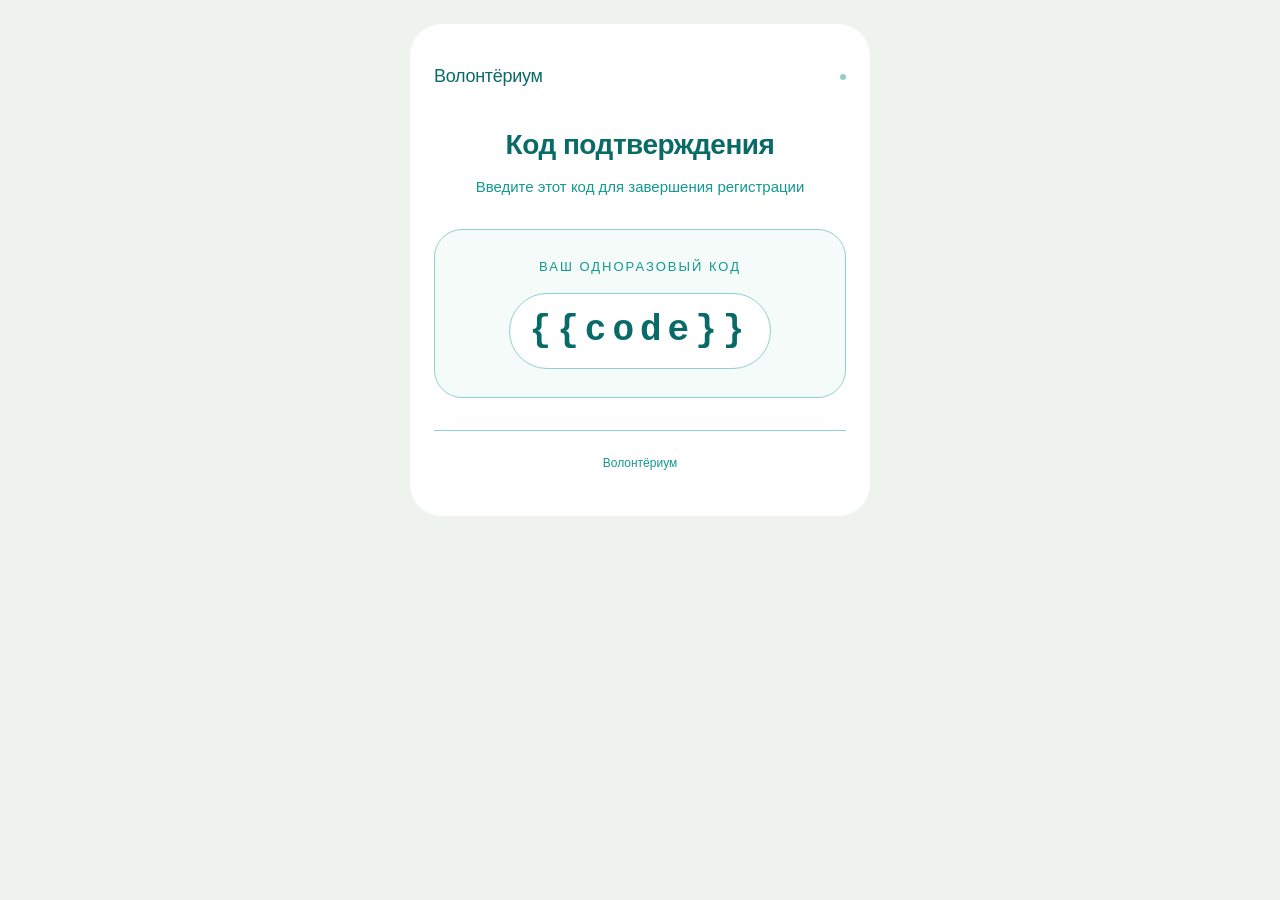
<file: templates/email.html>
<!DOCTYPE html>
<html lang="ru">
<head>
  <meta charset="UTF-8">
  <meta name="viewport" content="width=device-width, initial-scale=1.0">
  <title>Волонтёриум — код подтверждения</title>
</head>
<body style="margin: 0; padding: 24px 16px; background-color: #eef3f0; font-family: -apple-system, BlinkMacSystemFont, 'Segoe UI', Roboto, Helvetica, Arial, sans-serif; line-height: 1.4; color: #1a2a2a;">
  <div style="max-width: 460px; margin: 0 auto; background-color: #FFFFFF; border-radius: 32px; overflow: hidden;">
    <div style="padding: 40px 24px 44px;">
      <div style="display: flex; align-items: center; justify-content: space-between; margin-bottom: 36px;">
        <span style="font-size: 18px; font-weight: 500; letter-spacing: -0.3px; color: #096B68;">Волонтёриум</span>
        <div style="width: 6px; height: 6px; background-color: #90D1CA; border-radius: 10px;"></div>
      </div>

      <div style="text-align: center;">
        <div style="font-size: 28px; font-weight: 620; color: #096B68; margin-bottom: 12px; letter-spacing: -0.5px;">Код подтверждения</div>
        <div style="font-size: 15px; color: #129990; margin-bottom: 32px;">Введите этот код для завершения регистрации</div>

        <div style="background: #F5FBF9; border-radius: 28px; padding: 28px 16px; border: 1px solid #90D1CA;">
          <div style="font-size: 13px; text-transform: uppercase; letter-spacing: 2px; font-weight: 500; color: #129990; margin-bottom: 16px;">ваш одноразовый код</div>
          <div style="font-family: 'SF Mono', 'Fira Code', 'Courier New', monospace; font-size: 36px; font-weight: 600; letter-spacing: 6px; color: #096B68; background: #FFFFFF; display: inline-block; padding: 12px 20px; border-radius: 56px; border: 1px solid #90D1CA; word-break: keep-all; white-space: nowrap;">
            {{code}}
          </div>
        </div>
      </div>

      <div style="margin-top: 32px; padding-top: 24px; text-align: center; border-top: 1px solid #90D1CA;">
        <div style="font-size: 12px; color: #129990;">Волонтёриум</div>
      </div>
    </div>
  </div>
</body>
</html>
</file>
